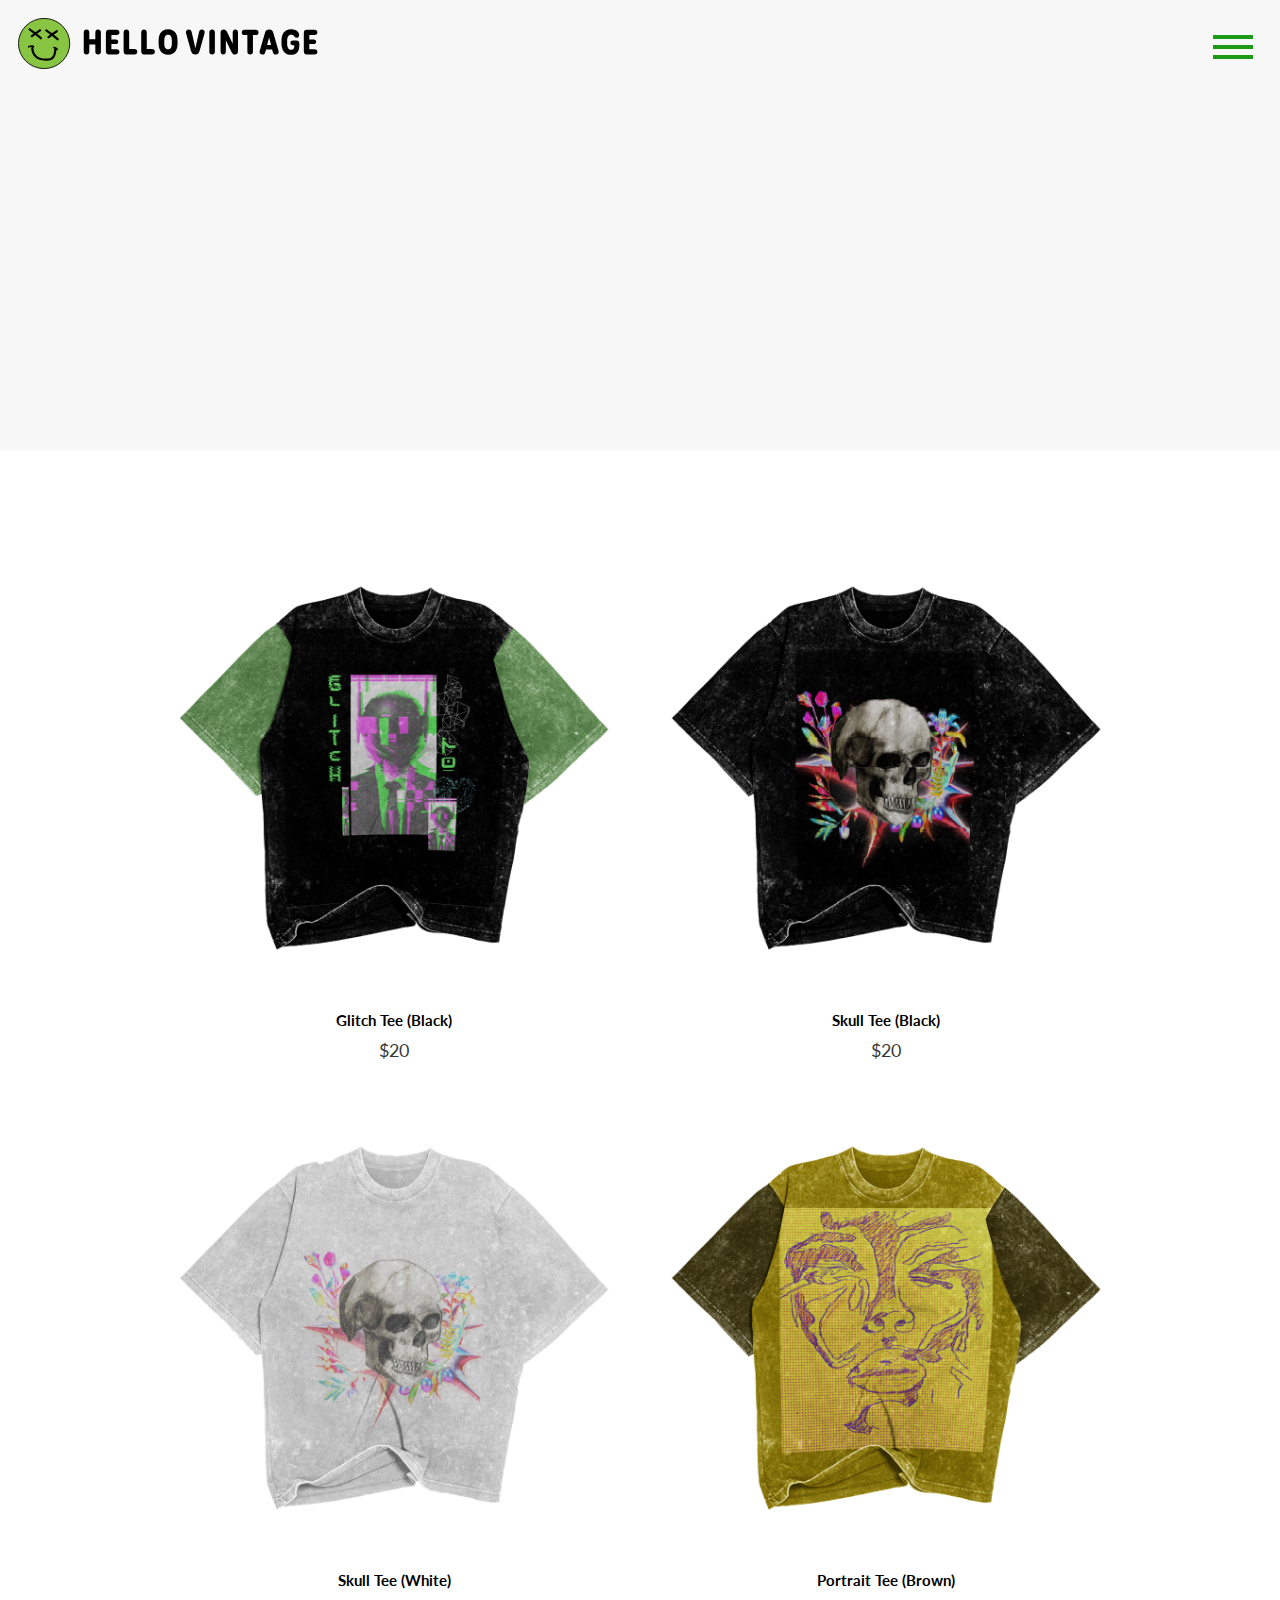
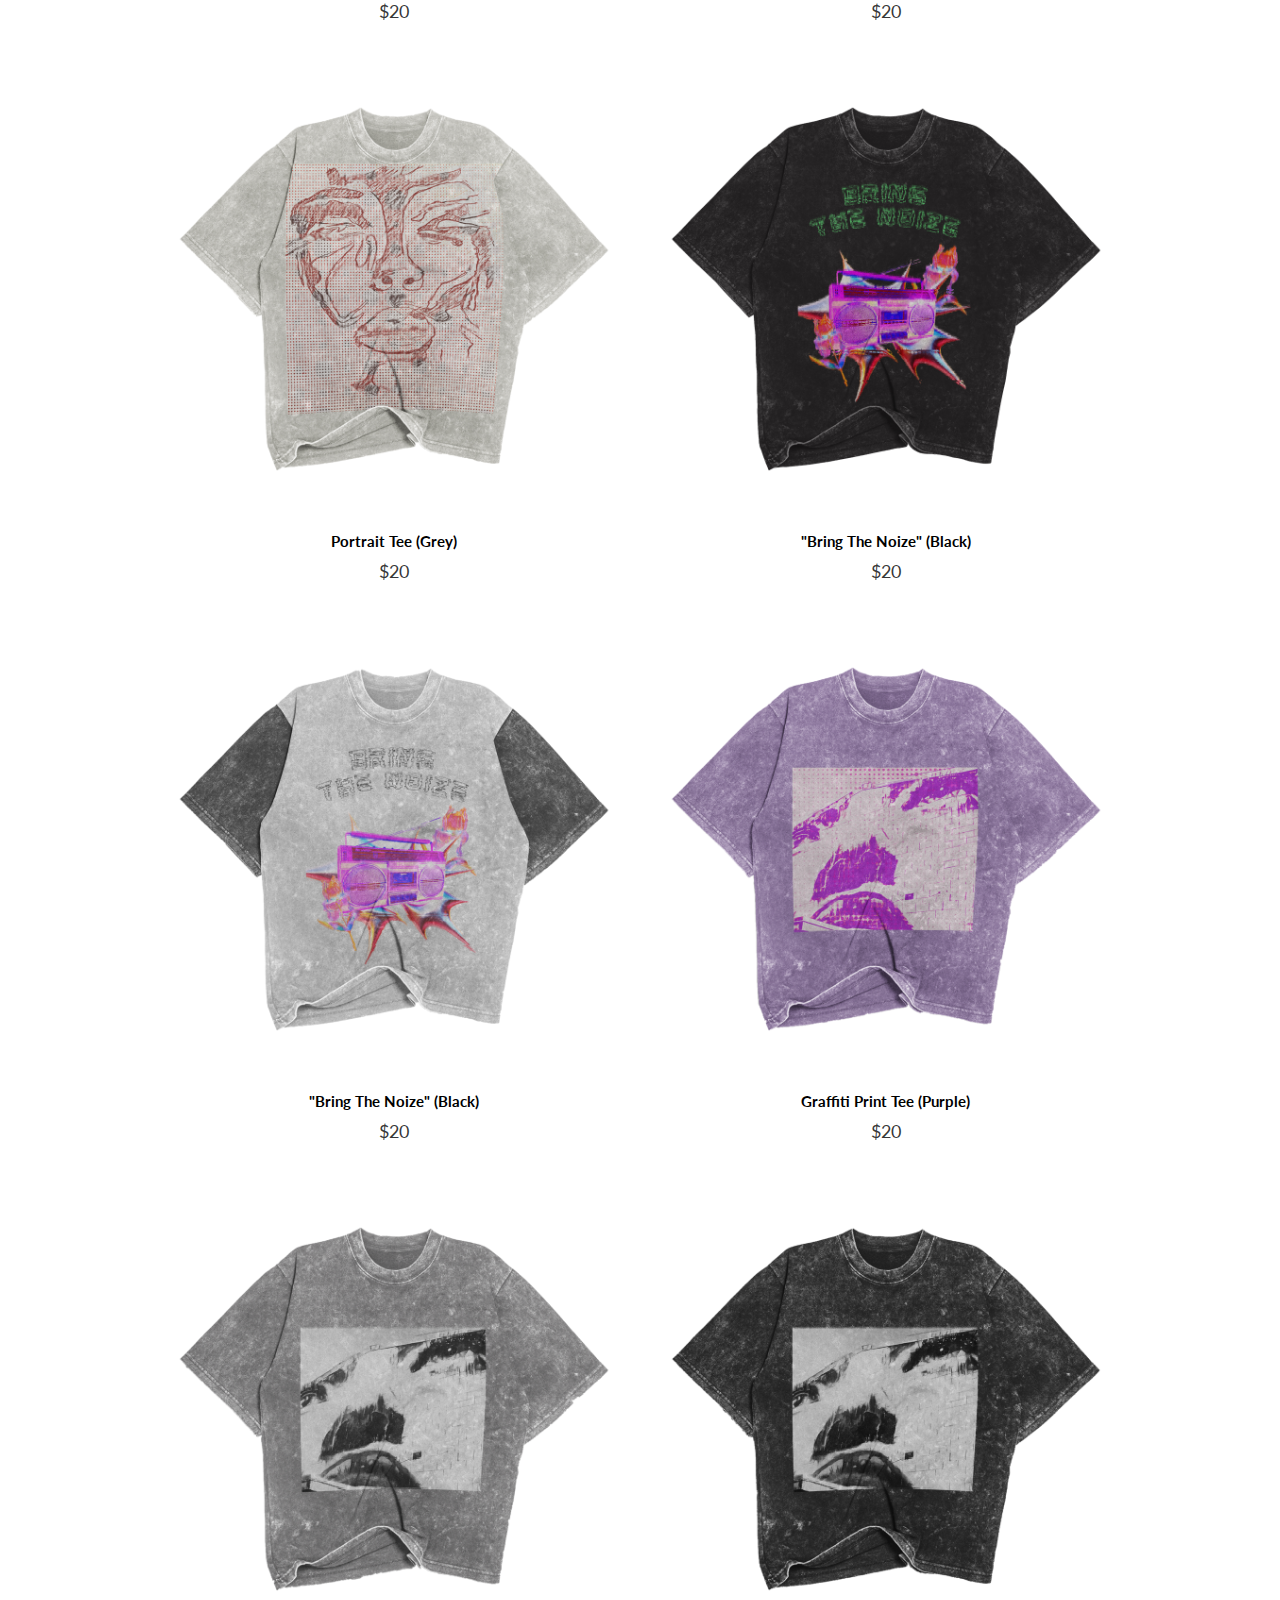
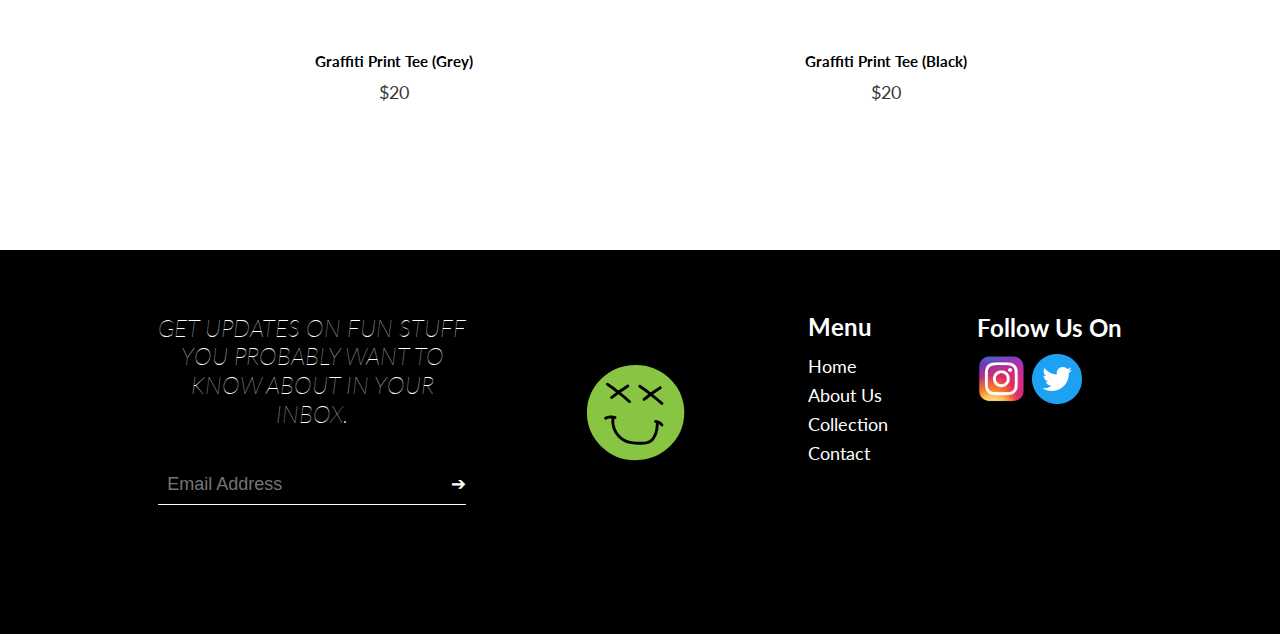
<file: collection.html>
<!doctype html>
<html lang="en">

<head>
    <meta charset="utf-8" />
    <title>Hello Vintage</title>
    <meta name="description" content="A simple sassy css website starter." />

    <!-- VIEWPORT -->
    <meta name="viewport" content="width=device-width, initial-scale=1" />

    <!-- GOOGLE FONTS -->
    <link href="https://fonts.googleapis.com/css2?family=Lato:wght@400;700&display=swap" rel="stylesheet">

    <!-- MAIN CSS -->
    <link href="css/style.css" rel="stylesheet" />
</head>

<body>

    <header class="site-header">
        <div class="site-id">
            <div class="logomark">
                <a href="index.html"><img src="img/hello-vintage-logo_2.svg" alt="Site Name Logo" width="300"
                        height="300"></a>
            </div>
            <h1 class="hide-visually"><a href="index.html">Hello Vintage</a></h1>
        </div>
        <nav class="site-nav" data-navstate="closed">

            <button class="menu-button">
                <div class="menu-button-text hide-visually">Menu</div>
                <svg width="40" height="24" class="squish-x-animation">
                    <rect id="menubar-top" x="0" y="0" width="40" height="4" />
                    <rect id="menubar-mid" x="0" y="10" width="40" height="4" />
                    <rect id="menubar-bot" x="0" y="20" width="40" height="4" />
                </svg>
            </button>

            <ul>
                <li><a href="index.html">Home</a></li>
                <li><a href="about.html">About Us</a></li>
                <li><a href="collection.html">Collection</a></li>
                <li><a href="contact.html">Contact</a></li>
            </ul>

        </nav>
    </header>

    <main class="site-main">

        <section class="hero">
            <div class="container">
                <h1>Collection</h1>
            </div>
        </section>

        <section id="section1">
            <div class="container">

                <div class="row">
                    <div class="one-half jd-contentblock-image">
                        <img src="img/glitch-tee-black-cg.png" alt="Glitch Tee (Black)" width="1080" height="1080">
                        <h5>Glitch Tee (Black)</h5>
                        <p>$20</p>
                    </div>
                    <div class="one-half jd-contentblock-image">
                        <img src="img/skull-tee-black-cg.png" alt="Skull Tee (Black)" width="1080" height="1080">
                        <h5>Skull Tee (Black)</h5>
                        <p>$20</p>
                    </div>
                    <div class="one-half jd-contentblock-image">
                        <img src="img/skull-tee-white-cg.png" alt="Skull Tee (White)" width="1080" height="1080">
                        <h5>Skull Tee (White)</h5>
                        <p>$20</p>
                    </div>
                    <div class="one-half jd-contentblock-image">
                        <img src="img/portrait-tee-brown-cg.png" alt="Portrait Tee (Brown)" width="1080" height="1080">
                        <h5>Portrait Tee (Brown)</h5>
                        <p>$20</p>
                    </div>
                    <div class="one-half jd-contentblock-image">
                        <img src="img/portrait-tee-grey-cg.png" alt="Portrait Tee (Grey)" width="1080" height="1080">
                        <h5>Portrait Tee (Grey)</h5>
                        <p>$20</p>
                    </div>
                    <div class="one-half jd-contentblock-image">
                        <img src="img/bring-the-noize-tee-black-cg.png" alt="Bring The Noize Tee (Black)" width="1080"
                            height="1080">
                        <h5>"Bring The Noize" (Black)</h5>
                        <p>$20</p>
                    </div>
                    <div class="one-half jd-contentblock-image">
                        <img src="img/bring-the-noize-tee-grey-cg.png" alt="Bring The Noize Tee (Grey)" width="1080"
                            height="1080">
                        <h5>"Bring The Noize" (Black)</h5>
                        <p>$20</p>
                    </div>
                    <div class="one-half jd-contentblock-image">
                        <img src="img/graffiti-print-tee-purple-cg.png" alt="Graffiti Print Tee (Purple)" width="1080"
                            height="1080">
                        <h5>Graffiti Print Tee (Purple)</h5>
                        <p>$20</p>
                    </div>
                    <div class="one-half jd-contentblock-image">
                        <img src="img/graffiti-print-tee-grey-cg.png" alt="Graffiti Print Tee (Grey)" width="1080"
                            height="1080">
                        <h5>Graffiti Print Tee (Grey)</h5>
                        <p>$20</p>
                    </div>
                    <div class="one-half jd-contentblock-image">
                        <img src="img/graffiti-print-tee-black-cg.png" alt="Graffiti Print Tee (Black)" width="1080"
                            height="1080">
                        <h5>Graffiti Print Tee (Black)</h5>
                        <p>$20</p>
                    </div>

                </div>

            </div>
        </section>




    </main>

    <footer class="site-footer">
        <div class="container full-width">

            <div class="row">

                <div class="one-third column">
                    <div class="newsletter">
                        <h3 class="newsletter-title">
                            GET UPDATES ON FUN STUFF YOU PROBABLY WANT TO KNOW ABOUT IN YOUR INBOX.
                        </h3>
                        <form id="email-form" action="#">
                            <label class="hide-visually" for="email">Email Address:</label>
                            <input type="text" id="contact_email" name="contact_email" placeholder="Email Address" />
                            <input type="submit" value="&#10132;" />
                        </form>
                    </div>
                </div>

                <div class="one-fourthx column">
                    <a href="index.html"><img src="img/hellovintage-logo.svg" width="200" height="200"
                            alt="Hello Vintage Logo"></a>
                </div>

                <div class="one-fourthx column">
                    <h2>Menu</h2>
                    <nav class="site-nav">
                        <ul>
                            <li><a href="index.html">Home</a></li>
                            <li><a href="about.html">About Us</a></li>
                            <li><a href="collection.html">Collection</a></li>
                            <li><a href="contact.html">Contact</a></li>
                        </ul>
                    </nav>
                </div>

                <div class="one-fourthx column">
                    <h3>Follow Us On</h3>
                    <a href="#">
                        <img src="img/instagram.png" alt="Hello Vintage Instagram" style="width:50px;height:50px;">
                    </a>
                    <a href="#">
                        <img src="img/twitter.png" alt="Hello Vintage Twitter" style="width:50px;height:50px;">
                    </a>
                </div>

            </div>

        </div>
    </footer>



    <!-- SMOOTH SCROLL BY CHRIS FERDINANDI https://github.com/cferdinandi/smooth-scroll -->
    <script src="js/smooth-scroll.polyfills.min.js"></script>
    <script>
        var scroll = new SmoothScroll('a[href*="#"]', {
            speed: 800,
            speedAsDuration: true
        });
    </script>

    <!-- MAIN JS SCRIPT.JS -->
    <script src="js/script.js" defer></script>

</body>

</html>
</file>
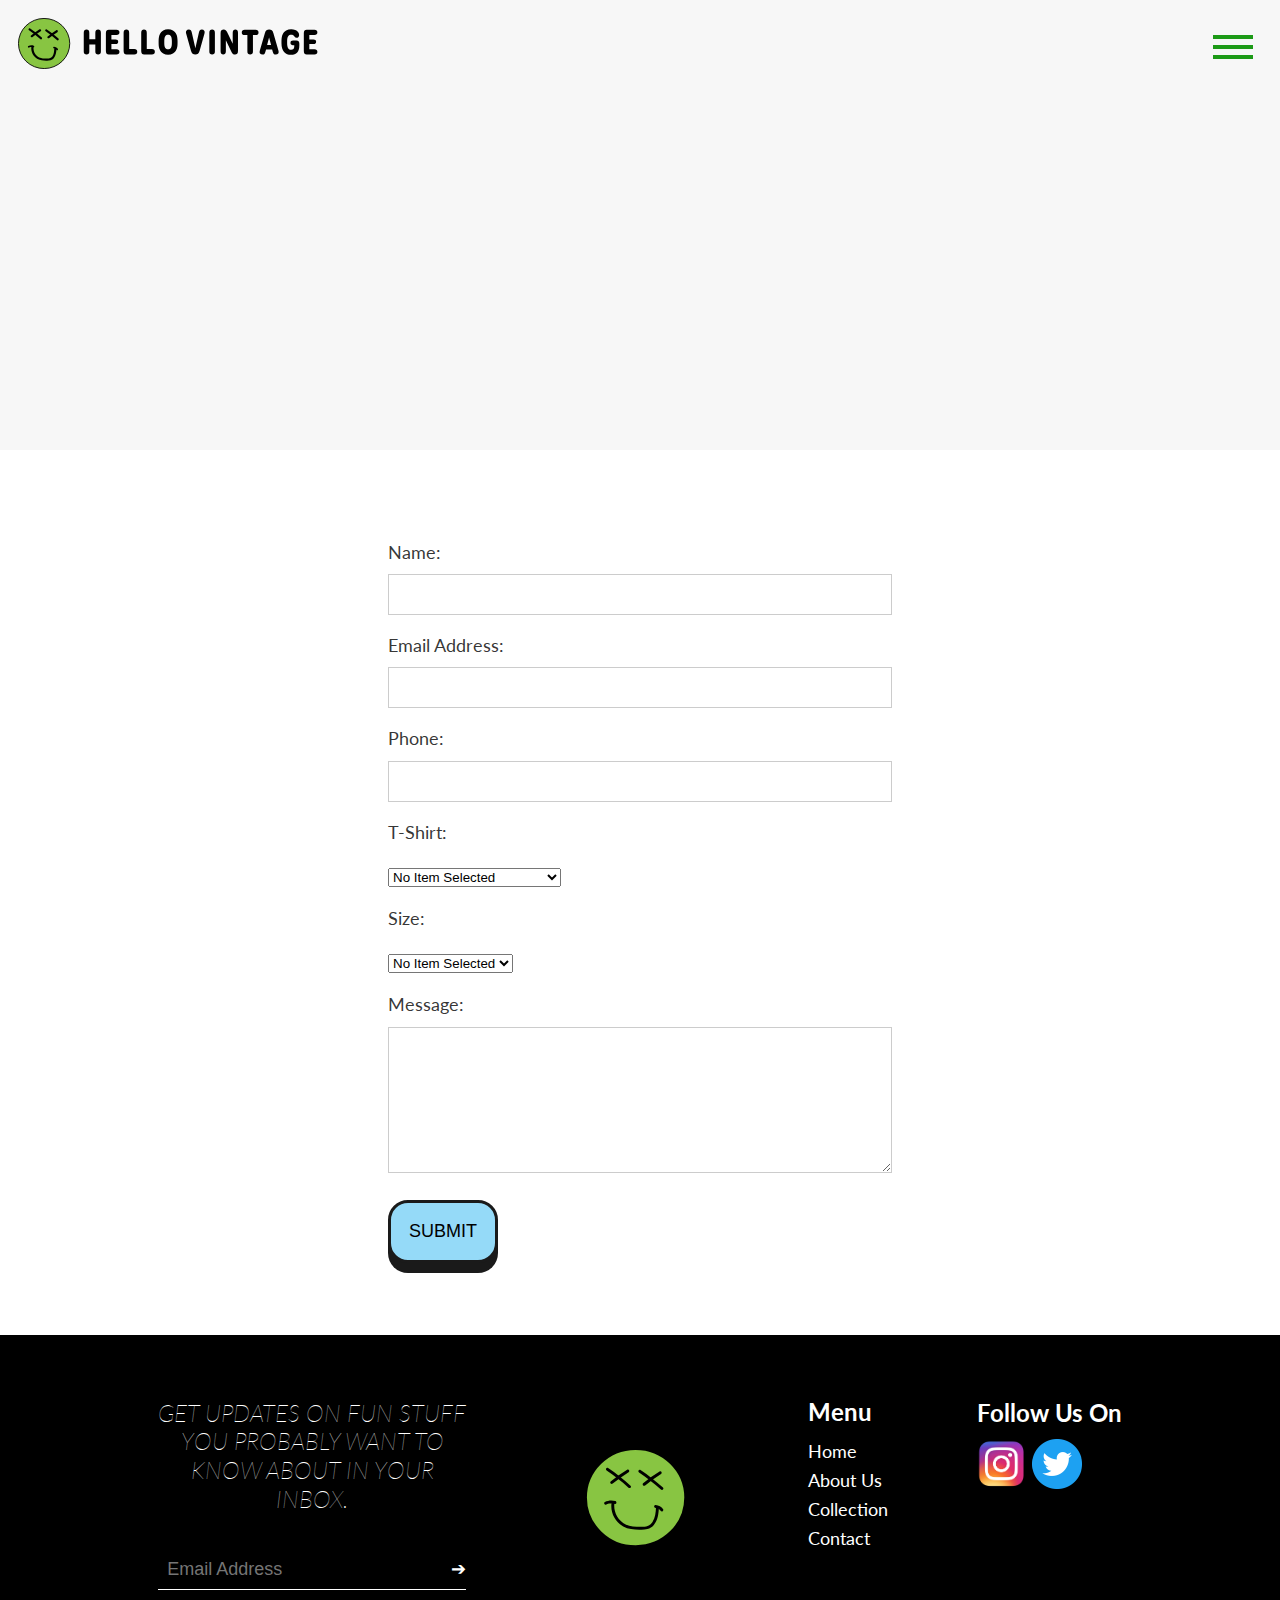
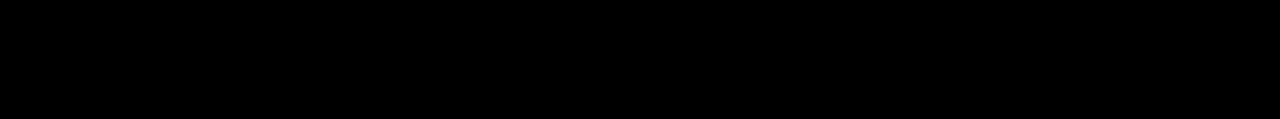
<file: contact.html>
<!doctype html>
<html lang="en">

<head>
    <meta charset="utf-8" />
    <title>Hello Vintage</title>
    <meta name="description" content="A simple sassy css website starter." />

    <!-- VIEWPORT -->
    <meta name="viewport" content="width=device-width, initial-scale=1" />

    <!-- GOOGLE FONTS -->
    <link href="https://fonts.googleapis.com/css2?family=Lato:wght@400;700&display=swap" rel="stylesheet">

    <!-- MAIN CSS -->
    <link href="css/style.css" rel="stylesheet" />
</head>

<body class="page-contact">

    <header class="site-header">
        <div class="site-id">
            <div class="logomark">
                <a href="index.html"><img src="img/hello-vintage-logo_2.svg" alt="Site Name Logo" width="300"
                        height="300"></a>
            </div>
            <h1 class="hide-visually"><a href="index.html">Hello Vintage</a></h1>
        </div>
        <nav class="site-nav" data-navstate="closed">

            <button class="menu-button">
                <div class="menu-button-text hide-visually">Menu</div>
                <svg width="40" height="24" class="squish-x-animation">
                    <rect id="menubar-top" x="0" y="0" width="40" height="4" />
                    <rect id="menubar-mid" x="0" y="10" width="40" height="4" />
                    <rect id="menubar-bot" x="0" y="20" width="40" height="4" />
                </svg>
            </button>

            <ul>
                <li><a href="index.html">Home</a></li>
                <li><a href="about.html">About Us</a></li>
                <li><a href="collection.html">Collection</a></li>
                <li><a href="contact.html">Contact</a></li>
            </ul>

        </nav>
    </header>

    <main class="site-main">

        <section class="hero">

            <h1>Contact Us</h1>

            <p>Please leave your information below.</p>

        </section>

        <div class="container">


            <form>

                <label for="contact_name">Name:</label>
                <input type="text" id="contact_name" name="contact_name" />

                <label for="email">Email Address:</label>
                <input type="text" id="contact_email" name="contact_email" />

                <label for="email">Phone:</label>
                <input type="text" id="contact_phone" name="contact_phone" />

                <label for="email">T-Shirt:</label>
                <label for="dropdown">
                </label>
                <select id="dropdown">
                    <option value="0" selected disabled>No Item Selected</option>
                    <option value="Glitch Tee (Black)">Glitch Tee (Black)</option>
                    <option value="Skull Tee (Black)">Skull Tee (Black)</option>
                    <option value="Skull Tee (White)">Skull Tee (White)</option>
                    <option value="Portrait Tee (Brown)">Portrait Tee (Brown)</option>
                    <option value="Portrait Tee (Grey)">Portrait Tee (Grey)</option>
                    <option value="Bring The Noize (Black)">"Bring The Noize" (Black)</option>
                    <option value="Graffiti Print Tee (Purple)">Graffiti Print Tee (Purple)</option>
                    <option value="Graffiti Print Tee (Grey)">Graffiti Print Tee (Grey)</option>
                    <option value="Graffiti Print Tee (Black)">Graffiti Print Tee (Black)</option>
                </select>

                <label for="email">Size:</label>
                <label for="dropdown">
                </label>
                <select id="dropdown">
                    <option value="0" selected disabled>No Item Selected</option>
                    <option value="S">S</option>
                    <option value="M">M</option>
                    <option value="L">L</option>
                    <option value="XL">XL</option>
                    <option value="1X">1X</option>
                    <option value="2X">2X</option>
                    <option value="3X">3X</option>
                </select>

                <label for="contact_message">Message:</label>
                <textarea type="text" id="contact_message" name="contact_message"></textarea>

                <input type="SUBMIT" value="SUBMIT" />


            </form>

        </div>

    </main>

    <footer class="site-footer">
        <div class="container full-width">

            <div class="row">

                <div class="one-third column">
                    <div class="newsletter">
                        <h3 class="newsletter-title">
                            GET UPDATES ON FUN STUFF YOU PROBABLY WANT TO KNOW ABOUT IN YOUR INBOX.
                        </h3>
                        <form id="email-form" action="#">
                            <label class="hide-visually" for="email">Email Address:</label>
                            <input type="text" id="contact_email" name="contact_email" placeholder="Email Address" />
                            <input type="submit" value="&#10132;" />
                        </form>
                    </div>
                </div>

                <div class="one-fourthx column">
                    <a href="index.html"><img src="img/hellovintage-logo.svg" width="200" height="200"
                            alt="Hello Vintage Logo"></a>
                </div>

                <div class="one-fourthx column">
                    <h2>Menu</h2>
                    <nav class="site-nav">
                        <ul>
                            <li><a href="index.html">Home</a></li>
                            <li><a href="about.html">About Us</a></li>
                            <li><a href="collection.html">Collection</a></li>
                            <li><a href="contact.html">Contact</a></li>
                        </ul>
                    </nav>
                </div>

                <div class="one-fourthx column">
                    <h3>Follow Us On</h3>
                    <a href="#">
                        <img src="img/instagram.png" alt="Hello Vintage Instagram" style="width:50px;height:50px;">
                    </a>
                    <a href="#">
                        <img src="img/twitter.png" alt="Hello Vintage Twitter" style="width:50px;height:50px;">
                    </a>
                </div>

            </div>

        </div>
    </footer>



    <!-- SMOOTH SCROLL BY CHRIS FERDINANDI https://github.com/cferdinandi/smooth-scroll -->
    <script src="js/smooth-scroll.polyfills.min.js"></script>
    <script>
        var scroll = new SmoothScroll('a[href*="#"]', {
            speed: 800,
            speedAsDuration: true
        });
    </script>

    <!-- MAIN JS SCRIPT.JS -->
    <script src="js/script.js" defer></script>

</body>

</html>
</file>
<file: css/style.css>
/* GLOBAL RESETS */
* {
  -webkit-box-sizing: border-box;
          box-sizing: border-box;
}

/* ---------------------- 
CSS TABLE OF CONTENTS
# TYPOGRAPHY
# COMPONENTS
------------------------- */
/* BASE TEXT COLORS */
body {
  color: rgba(0, 0, 0, 0.8);
}

h1, h2, h3, h4, h5, h6 {
  color: rgb(0, 0, 0);
}

/* BASE TEXT FONTS */
body {
  font-family: "Lato", sans-serif;
}

h1, h2, h3, h4, h5, h6 {
  font-family: "Lato", sans-serif;
}

/* BASE TYPOGRAPHY */
body {
  font-size: 100%;
  line-height: 1.4;
}

h1, h2, h3, h4, h5, h6, p {
  margin: 0 0 0.5em 0;
}

/* TRADITIONAL TYPOGRAPHIC SCALE */
h1 {
  font-size: 3em;
  line-height: 1;
}

h2 {
  font-size: 2.25em;
  line-height: 1.1;
}

h3 {
  font-size: 1.5em;
  line-height: 1.2;
}

/* LIMIT NUMBER OF CHARACTERS PER LINE */
p {
  max-width: 30em;
}

/* HORIZONTAL LINE */
hr {
  border: 0;
  height: 1px;
  background-color: rgba(0, 0, 0, 0.1);
  margin: 3em 0;
}

/* TYPE SPECIMEN */
.headline {
  font-size: 4em;
  font-weight: normal;
  line-height: 1;
  margin: 0;
  color: rgb(255, 0, 0);
}

.subheadline {
  font-weight: normal;
  font-size: 2.5em;
  line-height: 1.1;
  color: rgba(0, 0, 0, 0.5);
  margin: 0.25em 0;
}

/* SECTION HEADING */
.section-heading {
  font-size: 1em;
  font-family: "Lato", sans-serif;
  font-weight: normal;
  text-transform: uppercase;
  letter-spacing: 0.05em;
  border-bottom: 3px solid rgb(255, 0, 0);
  display: table;
  padding: 0 0 0.5em 0;
  margin: 1em auto 3em auto;
}

/* BUTTONS */
.button {
  display: inline-block;
  background-color: #95DAF8;
  color: black;
  text-decoration: none;
  padding: 1em;
  border: solid #1a1a1a 3px;
  border-radius: 20px;
  -webkit-box-shadow: 0px 10px 0px #1a1a1a;
          box-shadow: 0px 10px 0px #1a1a1a;
}
.button:hover {
  background-color: #492D7E;
  color: rgb(255, 255, 255);
  top: 2px;
  -webkit-box-shadow: 0px 10px 0px #1a1a1a;
          box-shadow: 0px 10px 0px #1a1a1a;
}

/* Responsive Images */
img {
  max-width: 100%;
  height: auto;
}

/* HELPERS */
.hide-visually {
  position: absolute;
  top: -9999px;
  left: -9999px;
}

/* RESET BODY */
body {
  margin: 0;
}

/* CONTAINER */
.container {
  margin: 0 auto;
  max-width: 1000px;
  padding: 0 1em;
}

/* MEDIA QUERIES */
/* RESPONSIVE TYPOGRAPHY */
body {
  font-size: 87.5%;
}

@media (min-width: 768px) {
  body {
    font-size: 100%;
  }
}
@media (min-width: 1250px) {
  body {
    font-size: 112.5%;
  }
}
/* SEMANTIC GRID */
.row {
  display: -webkit-box;
  display: -ms-flexbox;
  display: flex;
  -ms-flex-wrap: wrap;
      flex-wrap: wrap;
  margin-left: -1%;
  margin-right: -1%;
  -webkit-box-align: center;
      -ms-flex-align: center;
          align-items: center;
  margin-bottom: 3em;
}
.row > * {
  margin: 1%;
  -webkit-box-flex: 1;
      -ms-flex-positive: 1;
          flex-grow: 1;
}
.row.centered {
  -webkit-box-pack: center;
      -ms-flex-pack: center;
          justify-content: center;
}
.row.swapped {
  -webkit-box-orient: horizontal;
  -webkit-box-direction: reverse;
      -ms-flex-direction: row-reverse;
          flex-direction: row-reverse;
}
.row.stacked {
  -webkit-box-orient: vertical;
  -webkit-box-direction: normal;
      -ms-flex-direction: column;
          flex-direction: column;
}
.row.align-top {
  -webkit-box-align: start;
      -ms-flex-align: start;
          align-items: flex-start;
}
@media (min-width: 768px) {
  .row > * {
    -webkit-box-flex: 0;
        -ms-flex-positive: 0;
            flex-grow: 0;
  }
  .row .one-whole {
    width: 98%;
  }
  .row .one-half {
    width: 48%;
  }
  .row .one-third {
    width: 31.3333%;
  }
  .row .two-thirds {
    width: 64.6666%;
  }
  .row .one-fourth {
    width: 23%;
  }
  .row .three-fourths {
    width: 73%;
  }
  .row .push-one-fourth {
    margin-left: 26%;
  }
  .row .push-one-third {
    margin-left: 34.3333%;
  }
  .row .push-one-half {
    margin-left: 51%;
  }
  .row .centered {
    margin-left: auto;
    margin-right: auto;
  }
}

.demo .row {
  margin-bottom: 0;
}
.demo .row > * {
  background-color: rgba(0, 0, 0, 0.1);
  padding: 1%;
}

/* SITE STRUCTURE */
.site-header {
  position: absolute;
  width: 100%;
  padding: 1em;
  display: -webkit-box;
  display: -ms-flexbox;
  display: flex;
  -webkit-box-pack: justify;
      -ms-flex-pack: justify;
          justify-content: space-between;
  -webkit-box-align: center;
      -ms-flex-align: center;
          align-items: center;
}
.site-header .site-id {
  display: -webkit-box;
  display: -ms-flexbox;
  display: flex;
  -webkit-box-align: center;
      -ms-flex-align: center;
          align-items: center;
}
.site-header .logomark {
  margin-right: 0.7em;
}
.site-header a {
  color: white;
  text-decoration: none;
}
.site-header h1 {
  font-size: 1.5em;
  margin: 0;
}

/* SITE FOOTER */
.site-footer {
  background: black;
  display: -webkit-box;
  display: -ms-flexbox;
  display: flex;
  padding: 3em 1em;
  -webkit-box-pack: center;
      -ms-flex-pack: center;
          justify-content: center;
}
.site-footer a {
  color: white;
  text-decoration: none;
}
.site-footer h2, .site-footer h3 {
  font-size: x-large;
}
.site-footer .row {
  -webkit-box-align: start;
      -ms-flex-align: start;
          align-items: flex-start;
  -webkit-box-pack: justify;
      -ms-flex-pack: justify;
          justify-content: space-between;
}
.site-footer .column {
  min-width: 10%;
}

.site-main {
  overflow-x: hidden;
}

section {
  padding: 4em 0;
  min-height: 101vh;
  display: -webkit-box;
  display: -ms-flexbox;
  display: flex;
  -webkit-box-align: center;
      -ms-flex-align: center;
          align-items: center;
}

/* HERO SECTION */
.hero {
  background-color: #F7F7F7;
  text-align: center;
  padding: 8em 0 4em 0;
  min-height: 50vh;
  color: rgba(255, 255, 255, 0.8);
  display: -webkit-box;
  display: -ms-flexbox;
  display: flex;
  -webkit-box-align: center;
      -ms-flex-align: center;
          align-items: center;
}
.hero h1 {
  margin-bottom: 0.25em;
  color: rgb(0, 0, 0);
}
.hero p {
  margin: 1em auto;
  color: rgb(0, 0, 0);
}
.hero .product-wrapper-card {
  background-color: #E00786;
  border-radius: 30px;
  position: relative;
}
.hero .hand-written {
  font-family: "Permanent Marker", cursive;
  color: #E33157;
}
.hero .arrival-tag {
  background-color: white;
  border-radius: 1px;
  width: 100px;
}
.hero .arrival-tag h6 {
  font-weight: 100;
}
.hero .arrival-tag h4 {
  color: #EEC41A;
}

.hero .arrival-tag {
  position: absolute;
  top: 0;
  left: 80%;
  -webkit-transform: translateX(-50%);
          transform: translateX(-50%);
}

/* SITE-NAV */
.site-nav ul {
  margin: 0;
  padding: 0;
  list-style: none;
  display: -webkit-box;
  display: -ms-flexbox;
  display: flex;
}
.site-nav a {
  display: inline-block;
  padding: 1em;
  line-height: 1;
}

.site-footer .site-nav ul {
  display: block;
}
.site-footer .site-nav a {
  padding: 0.3em 0;
}

.site-header .site-nav ul {
  background: #262626;
  position: fixed;
  top: 0;
  right: 0;
  width: 100%;
  min-height: 100vh;
  display: -webkit-box;
  display: -ms-flexbox;
  display: flex;
  -webkit-box-orient: vertical;
  -webkit-box-direction: normal;
      -ms-flex-direction: column;
          flex-direction: column;
  -webkit-box-align: center;
      -ms-flex-align: center;
          align-items: center;
  -webkit-box-pack: center;
      -ms-flex-pack: center;
          justify-content: center;
  -webkit-transform: translate(0, 0);
          transform: translate(0, 0);
  -webkit-transition: all 0.3s ease-out;
  transition: all 0.3s ease-out;
  z-index: 100;
}
.site-header .site-nav[data-navstate=closed] ul {
  -webkit-transform: translate(100%, 0%);
          transform: translate(100%, 0%);
}
.site-header .site-nav li {
  opacity: 0;
  -webkit-transform: translate(50px, 0);
          transform: translate(50px, 0);
  -webkit-transition: 0.3s opacity linear 0s, 0.2s -webkit-transform ease-out 0.2s;
  transition: 0.3s opacity linear 0s, 0.2s -webkit-transform ease-out 0.2s;
  transition: 0.3s opacity linear 0s, 0.2s transform ease-out 0.2s;
  transition: 0.3s opacity linear 0s, 0.2s transform ease-out 0.2s, 0.2s -webkit-transform ease-out 0.2s;
}
.site-header .site-nav li:nth-child(0) {
  -webkit-transition-delay: 0.2s;
          transition-delay: 0.2s;
}
.site-header .site-nav li:nth-child(1) {
  -webkit-transition-delay: 0.3s;
          transition-delay: 0.3s;
}
.site-header .site-nav li:nth-child(2) {
  -webkit-transition-delay: 0.4s;
          transition-delay: 0.4s;
}
.site-header .site-nav li:nth-child(3) {
  -webkit-transition-delay: 0.5s;
          transition-delay: 0.5s;
}
.site-header .site-nav li:nth-child(4) {
  -webkit-transition-delay: 0.6s;
          transition-delay: 0.6s;
}
.site-header .site-nav li:nth-child(5) {
  -webkit-transition-delay: 0.7s;
          transition-delay: 0.7s;
}
.site-header .site-nav li:nth-child(6) {
  -webkit-transition-delay: 0.8s;
          transition-delay: 0.8s;
}
.site-header .site-nav li:nth-child(7) {
  -webkit-transition-delay: 0.9s;
          transition-delay: 0.9s;
}
.site-header .site-nav[data-navstate=open] li {
  opacity: 1;
  -webkit-transform: translate(0, 0);
          transform: translate(0, 0);
}
.site-header .site-nav[data-navstate=closed] li {
  -webkit-transition: none;
  transition: none;
}
.site-header .site-nav .menu-button {
  background-color: transparent;
  border: none;
  color: #1C9A17;
  padding: 0.7em;
  position: relative;
  z-index: 200;
}
.site-header .site-nav .menu-button svg {
  display: block;
}
.site-header .site-nav .menu-button svg rect {
  fill: #1C9A17;
}
.site-header .site-nav .menu-button svg.simple-x-animation rect {
  -webkit-transform-origin: center;
          transform-origin: center;
  -webkit-transition: all 0.3s ease-out;
  transition: all 0.3s ease-out;
}
.site-header .site-nav[data-navstate=open] .menu-button svg.simple-x-animation #menubar-top {
  -webkit-transform: translate(-5px, 9px) rotate(30deg);
          transform: translate(-5px, 9px) rotate(30deg);
}
.site-header .site-nav[data-navstate=open] .menu-button svg.simple-x-animation #menubar-mid {
  -webkit-transform: scale(0, 1);
          transform: scale(0, 1);
}
.site-header .site-nav[data-navstate=open] .menu-button svg.simple-x-animation #menubar-bot {
  -webkit-transform: translate(-5px, -9px) rotate(-30deg);
          transform: translate(-5px, -9px) rotate(-30deg);
}
.site-header .site-nav .menu-button svg.squish-x-animation rect {
  -webkit-transform-origin: center;
          transform-origin: center;
  -webkit-animation-duration: 0.5s;
          animation-duration: 0.5s;
  -webkit-animation-fill-mode: forwards;
          animation-fill-mode: forwards;
  -webkit-animation-timing-function: ease-out;
          animation-timing-function: ease-out;
}
.site-header .site-nav .menu-button svg.squish-x-animation #menubar-top {
  -webkit-animation-name: squish-x-top-close;
          animation-name: squish-x-top-close;
}
.site-header .site-nav .menu-button svg.squish-x-animation #menubar-bot {
  -webkit-animation-name: squish-x-bot-close;
          animation-name: squish-x-bot-close;
}
.site-header .site-nav[data-navstate=open] .menu-button svg.squish-x-animation #menubar-top {
  -webkit-animation-name: squish-x-top-open;
          animation-name: squish-x-top-open;
}
.site-header .site-nav[data-navstate=open] .menu-button svg.squish-x-animation #menubar-mid {
  opacity: 0;
  -webkit-transition: all 0s linear 0.25s;
  transition: all 0s linear 0.25s;
}
.site-header .site-nav[data-navstate=open] .menu-button svg.squish-x-animation #menubar-bot {
  -webkit-animation-name: squish-x-bot-open;
          animation-name: squish-x-bot-open;
}
@-webkit-keyframes squish-x-top-open {
  0% {
    -webkit-transform: translate(0, 0);
            transform: translate(0, 0);
  }
  50% {
    -webkit-transform: translate(0, 10px);
            transform: translate(0, 10px);
  }
  100% {
    -webkit-transform: translate(-5px, 9px) rotate(30deg);
            transform: translate(-5px, 9px) rotate(30deg);
  }
}
@keyframes squish-x-top-open {
  0% {
    -webkit-transform: translate(0, 0);
            transform: translate(0, 0);
  }
  50% {
    -webkit-transform: translate(0, 10px);
            transform: translate(0, 10px);
  }
  100% {
    -webkit-transform: translate(-5px, 9px) rotate(30deg);
            transform: translate(-5px, 9px) rotate(30deg);
  }
}
@-webkit-keyframes squish-x-bot-open {
  0% {
    -webkit-transform: translate(0, 0);
            transform: translate(0, 0);
  }
  50% {
    -webkit-transform: translate(0, -10px);
            transform: translate(0, -10px);
  }
  100% {
    -webkit-transform: translate(-5px, -9px) rotate(-30deg);
            transform: translate(-5px, -9px) rotate(-30deg);
  }
}
@keyframes squish-x-bot-open {
  0% {
    -webkit-transform: translate(0, 0);
            transform: translate(0, 0);
  }
  50% {
    -webkit-transform: translate(0, -10px);
            transform: translate(0, -10px);
  }
  100% {
    -webkit-transform: translate(-5px, -9px) rotate(-30deg);
            transform: translate(-5px, -9px) rotate(-30deg);
  }
}
@-webkit-keyframes squish-x-top-close {
  0% {
    -webkit-transform: translate(-5px, 9px) rotate(30deg);
            transform: translate(-5px, 9px) rotate(30deg);
  }
  50% {
    -webkit-transform: translate(0, 10px);
            transform: translate(0, 10px);
  }
  100% {
    -webkit-transform: translate(0, 0);
            transform: translate(0, 0);
  }
}
@keyframes squish-x-top-close {
  0% {
    -webkit-transform: translate(-5px, 9px) rotate(30deg);
            transform: translate(-5px, 9px) rotate(30deg);
  }
  50% {
    -webkit-transform: translate(0, 10px);
            transform: translate(0, 10px);
  }
  100% {
    -webkit-transform: translate(0, 0);
            transform: translate(0, 0);
  }
}
@-webkit-keyframes squish-x-bot-close {
  0% {
    -webkit-transform: translate(-5px, -9px) rotate(-30deg);
            transform: translate(-5px, -9px) rotate(-30deg);
  }
  50% {
    -webkit-transform: translate(0, -10px);
            transform: translate(0, -10px);
  }
  100% {
    -webkit-transform: translate(0, 0);
            transform: translate(0, 0);
  }
}
@keyframes squish-x-bot-close {
  0% {
    -webkit-transform: translate(-5px, -9px) rotate(-30deg);
            transform: translate(-5px, -9px) rotate(-30deg);
  }
  50% {
    -webkit-transform: translate(0, -10px);
            transform: translate(0, -10px);
  }
  100% {
    -webkit-transform: translate(0, 0);
            transform: translate(0, 0);
  }
}

/* CSS ANIMATIONS */
/* ANIMATE THE HERO ON LOAD */
.hero h1 {
  -webkit-animation-name: jd-scaleup;
          animation-name: jd-scaleup;
  -webkit-animation-duration: 2s;
          animation-duration: 2s;
  -webkit-animation-fill-mode: forwards;
          animation-fill-mode: forwards;
  opacity: 0;
}
.hero p {
  -webkit-animation-name: jd-scaleup;
          animation-name: jd-scaleup;
  -webkit-animation-duration: 2s;
          animation-duration: 2s;
  -webkit-animation-delay: 0.5s;
          animation-delay: 0.5s;
  -webkit-animation-fill-mode: forwards;
          animation-fill-mode: forwards;
  opacity: 0;
}
.hero .button-group a {
  -webkit-animation-name: jd-scaleup;
          animation-name: jd-scaleup;
  -webkit-animation-duration: 2s;
          animation-duration: 2s;
  -webkit-animation-delay: 3s;
          animation-delay: 3s;
  -webkit-animation-fill-mode: forwards;
          animation-fill-mode: forwards;
  opacity: 0;
}
.hero .button-group a:nth-child(1) {
  -webkit-animation-delay: 1s;
          animation-delay: 1s;
}
.hero .button-group a:nth-child(2) {
  -webkit-animation-delay: 1.5s;
          animation-delay: 1.5s;
}
.hero .button-group a:nth-child(3) {
  -webkit-animation-delay: 2s;
          animation-delay: 2s;
}

@-webkit-keyframes jd-scaleup {
  0% {
    -webkit-transform: scale(0.9);
            transform: scale(0.9);
    opacity: 0;
  }
  100% {
    -webkit-transform: scale(1);
            transform: scale(1);
    opacity: 1;
  }
}

@keyframes jd-scaleup {
  0% {
    -webkit-transform: scale(0.9);
            transform: scale(0.9);
    opacity: 0;
  }
  100% {
    -webkit-transform: scale(1);
            transform: scale(1);
    opacity: 1;
  }
}
/* ANIMATE SECTION 1 ON SCROLL */
#section1.scroll-triggered[data-sectionstate=inactive] .jd-contentblock-image {
  -webkit-transform: translateX(-200px);
          transform: translateX(-200px);
  opacity: 0;
}
#section1.scroll-triggered[data-sectionstate=inactive] .jd-contentblock-text {
  -webkit-transform: translateX(200px);
          transform: translateX(200px);
  opacity: 0;
}

#section1.scroll-triggered[data-sectionstate=active] .jd-contentblock-image {
  opacity: 1;
  -webkit-transform: translateX(0px);
          transform: translateX(0px);
  -webkit-transition: all 1s ease-out 0.5s;
  transition: all 1s ease-out 0.5s;
}
#section1.scroll-triggered[data-sectionstate=active] .jd-contentblock-text {
  opacity: 1;
  -webkit-transform: translateX(0px);
          transform: translateX(0px);
  -webkit-transition: all 1s ease-out 0.5s;
  transition: all 1s ease-out 0.5s;
}

#section1 .jd-contentblock-image {
  text-align: center;
}
#section1 .jd-contentblock-image img {
  -webkit-transition: all 0.4s ease-out;
  transition: all 0.4s ease-out;
}
#section1 .jd-contentblock-image img:hover {
  -webkit-transform: scale(1.1);
          transform: scale(1.1);
}

/* ANIMATE SECTION 2 ON SCROLL */
#section2.scroll-triggered[data-sectionstate=inactive] {
  background-color: #888;
}
#section2.scroll-triggered[data-sectionstate=inactive] .jd-contentblock-image {
  -webkit-transform: translateY(200px);
          transform: translateY(200px);
  opacity: 0;
}
#section2.scroll-triggered[data-sectionstate=inactive] .jd-contentblock-text {
  -webkit-transform: translateY(-200px);
          transform: translateY(-200px);
  opacity: 0;
}

#section2.scroll-triggered[data-sectionstate=active] {
  background-color: #eee;
  -webkit-transition: all 1s ease-out;
  transition: all 1s ease-out;
}
#section2.scroll-triggered[data-sectionstate=active] .jd-contentblock-image {
  opacity: 1;
  -webkit-transform: translateY(0px);
          transform: translateY(0px);
  -webkit-transition: all 1s ease-out;
  transition: all 1s ease-out;
}
#section2.scroll-triggered[data-sectionstate=active] .jd-contentblock-text {
  opacity: 1;
  -webkit-transform: translateY(0px);
          transform: translateY(0px);
  -webkit-transition: all 1s ease-out;
  transition: all 1s ease-out;
}

/* ANIMATE SECTION 3 ON SCROLL */
#section3 .jd-contentblock-image {
  position: relative;
  margin-top: 4em;
}

#section3 .jd-character {
  position: absolute;
  top: 0;
  left: 50%;
  -webkit-transform: translate(-50%, -50%);
          transform: translate(-50%, -50%);
  z-index: -1;
}

#section3.scroll-triggered[data-sectionstate=inactive] .jd-character {
  -webkit-transform: translate(-50%, 50%);
          transform: translate(-50%, 50%);
}

#section3.scroll-triggered[data-sectionstate=active] .jd-character {
  -webkit-transform: translate(-50%, -50%);
          transform: translate(-50%, -50%);
  -webkit-transition: all 1s ease-out 0.5s;
  transition: all 1s ease-out 0.5s;
}

/* FORMS */
form {
  padding: 4em 1em;
  max-width: 30em;
  margin: 0 auto;
}
form label,
form input,
form textarea {
  -webkit-box-sizing: border-box;
          box-sizing: border-box;
  display: block;
  width: 100%;
  font-size: 1em;
}
form input[type=text],
form textarea {
  border: 1px solid #ccc;
  padding: 0.5em;
  color: #666;
}
form textarea {
  min-height: 10em;
  line-height: 1.5;
}
form label {
  margin-top: 1em;
  margin-bottom: 0.5em;
}
form input[type=submit] {
  margin-top: 1.5em;
  width: auto;
  display: inline-block;
  background-color: #95DAF8;
  color: black;
  text-decoration: none;
  padding: 1em;
  border: solid #1a1a1a 3px;
  border-radius: 20px;
  -webkit-box-shadow: 0px 10px 0px #1a1a1a;
          box-shadow: 0px 10px 0px #1a1a1a;
}
form input[type=submit]:hover {
  background-color: #95DAF8;
  color: rgb(255, 255, 255);
  top: 2px;
  -webkit-box-shadow: 0px 10px 0px #1a1a1a;
          box-shadow: 0px 10px 0px #1a1a1a;
}

#email-form {
  display: -webkit-box;
  display: -ms-flexbox;
  display: flex;
  border-bottom: 1px solid white;
  -webkit-box-align: center;
      -ms-flex-align: center;
          align-items: center;
  padding: 0;
  margin-top: 2em;
}
#email-form input[type=text] {
  border: none;
  background: black;
  color: white;
}
#email-form input[type=submit] {
  padding: 0;
  background: black;
  color: white;
  border: none;
  -webkit-box-shadow: none;
          box-shadow: none;
  margin: 0;
}
.page-contact .hero {
  -webkit-box-orient: vertical;
  -webkit-box-direction: normal;
      -ms-flex-direction: column;
          flex-direction: column;
  -webkit-box-pack: center;
      -ms-flex-pack: center;
          justify-content: center;
}

.newsletter-title {
  color: white;
  text-decoration: none;
  font-size: 1em;
  font-style: italic;
  font-weight: lighter;
  text-align: center;
}

.site-footer h2, .site-footer h3 {
  color: white;
}
</file>
